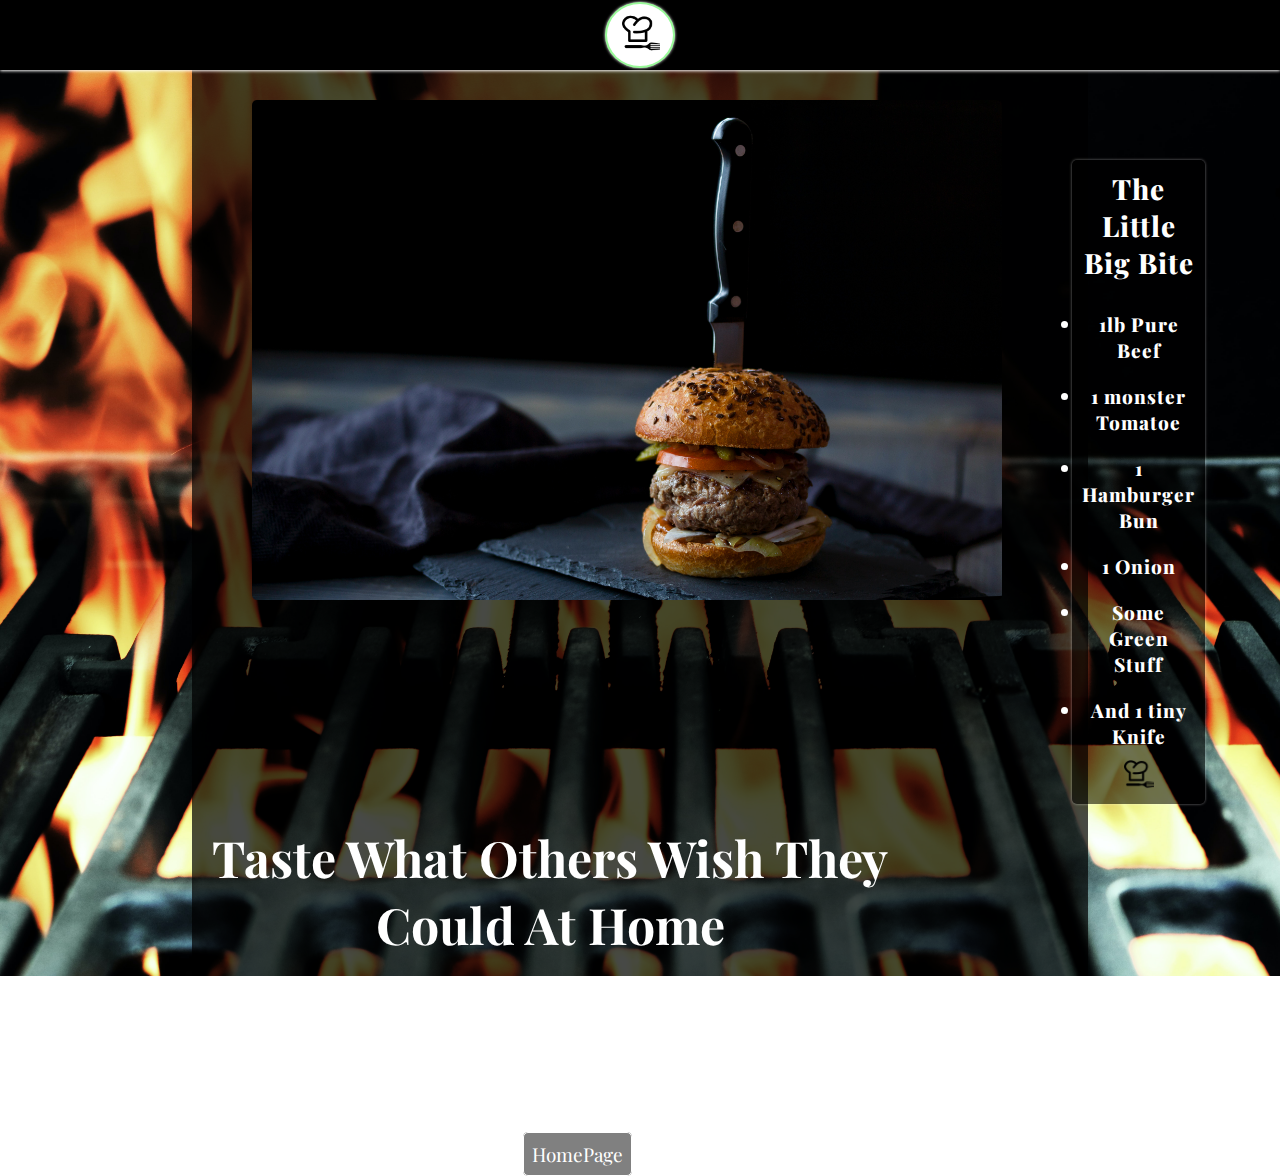
<file: grill.html>
<!DOCTYPE html>

<html lang="en">
   <head>
      <meta charset="utf-8" />
      <title>grill</title>
      <meta name="viewport" content="width=device-width,initial-scale=1.0" />
      <link
         href="https://fonts.googleapis.com/css2?family=Creepster&family=Great+Vibes&family=Montserrat:ital,wght@0,100;0,200;0,300;0,400;0,500;0,600;0,700;0,800;0,900;1,100;1,200;1,300;1,400;1,500;1,600;1,700;1,800;1,900&family=Playfair+Display:ital,wght@0,400;0,500;0,600;0,700;0,800;0,900;1,400;1,500;1,600;1,700;1,800;1,900&family=Press+Start+2P&display=swap"
         rel="stylesheet"
      >
   </head>




   
   <style>

        * {
           margin: 0;
           padding: 0;
           box-sizing: border-box;
       }

       .main-wrapper {
          width: 100%;
          max-width: 1920px;
          margin: 0 auto;
          height: 2000px;
       }




/*************************START***************************/
       
       body {
          font-family: 'Playfair Display', serif;
      }


       .loader {

       }


       .header-logo-outer-container {
            width: 100%;
            position: fixed;
            background-color: rgb(0, 0, 0);
            padding: 2px 0;
            box-shadow: 0 1px 3px 0 rgb(255, 255, 255);
       }

       .header-logo-container {
            width: 70px;
            margin: 0 auto;
            padding: 0 5px;
            /* border: 2px solid rgba(32, 31, 31, 0.11);*/
            border: 2px solid rgb(152, 250, 152);
            box-shadow: 0 0 3px 0 rgb(255, 255, 255);
            border-radius: 50%;
            background-color: rgb(255, 255, 255);
       }

       .header-logo {
            width: 38px;
            margin: 10px;
            background-color: #fff;
       }


       .grill__container {
           width: 100%;
       }



       .main__container {
           width: 100%;

           /*Say thanks 🙌
           Give a shoutout to Danny Gallegos on social or copy the text below to attribute.
           Photo by Danny Gallegos on Unsplash*/
           background-image: url(img/grill__background.jpg);
           background-position: center;
           background-repeat: no-repeat;
           background-size: cover;
       }


       .inner__container {
           width: 70%;
           height: 976px;
           margin: 0 auto;
           background-color: rgba(0, 0, 0, 0.712);
       }


       .burger {
           display: flex;
           width: 100%;
           padding: 50px 0 0 60px;
       }


       .burger__img {
           border-radius: 5px;
           margin-top: 50px;
       }


       .h3__p__grill {
           width: 20%;
           margin: 110px 0 20px 70px;
           border-radius: 5px;
           padding: 10px;
           text-align: center;
           font-size: 19px;
           font-weight: 600;
           letter-spacing: 1px;
           background-color: rgba(0, 0, 0, 0.555);
           box-shadow: 0px 0px 3px 0 rgba(255, 255, 255, 0.479);
       }



       .grill__h3 {
           padding-bottom: 20px;
           color: #fff;
           font-size: 28px;
           font-weight: 800;
           letter-spacing: 1px;
       }



       li {
           padding: 10px 0; 
           font-weight: 800;
           color: #fff;
       }



       #grill {
           width: 100%;
           margin: 0 auto;
           justify-content: center;
           text-align: center;
           
       }



       .h1__grill {
           width: 80%;
           margin: 0 auto;
           margin-right: 205px;
           padding-bottom: 35px;
           font-weight: 700;
           color: #fff;
           font-size: 50px;
           text-align: center;
       }



       .h3-bottom, .p-bottom {
           color: #fff;
       }



       .h3-bottom {
           max-width: 1220px;
           
       }


       .p-bottom {
           margin-bottom: 50px;
           padding: 10px 0 0 0;
           max-width: 1220px;
           text-align: center;
       }



       .button {
           color: #fff;
           font-size: 19px;
           margin-right: 125px;
           border: 1px solid #fff;
           background-color: rgba(17, 17, 17, 0.534);
           padding: 8px;
           border-radius: 5px;
           text-decoration: none;
       }



       .button:hover {
           color: rgb(152, 250, 152);
           border: 1px solid rgb(152, 250, 152);
           background-color: rgba(255, 255, 255, 0.144);
           transition: 0.4s;
       }

   </style>
                      

   <body>
    
       <section class="grill__container">
           <div class="main__container">
            <div class="header-logo-outer-container">
                <div class="header-logo-container">
                   <!--Icons made by <a href="http://www.freepik.com/" title="Freepik">Freepik</a>
                     from <a href="https://www.flaticon.com/" title="Flaticon">
                         www.flaticon.com</a>-->
                   <img
                      class="header-logo"
                      src="img/header-logo.png"
                      alt=""/>
                </div>
             </div>
               <div class="inner__container">
                   <!--Say thanks 🙌
                    Give a shoutout to Lidye on social or copy the text below to attribute.
                    Photo by Lidye on Unsplash-->
                   <div class="burger"> <img class="burger__img" src="img/burger.jpg" alt=""
                    width="750px" height="500px">
                    <div class="h3__p__grill">
                   <h3 class="grill__h3">The Little Big Bite</h3>
                   <ul>
                       <li>1lb Pure Beef</li>
                       <li>1 monster Tomatoe</li>
                       <li>1 Hamburger Bun</li>
                       <li>1 Onion</li>
                       <li>Some Green Stuff</li>
                       <li>And 1 tiny Knife</li>
                   </ul>
                   <img class="logo__grill" src="img/header-logo.png" alt="" width="30px">
                </div>
                </div>
                <div id="grill">
                   <h1 class="h1__grill">Taste What Others Wish They Could At Home</h1>
                   <h3 class="h3-bottom">How to make</h3>
                    <p class="p-bottom">Lorem ipsum dolor sit amet consectetur adipisicing elit. Distinctio dolore a tenetur magni tempora? Quia culpa ut id pariatur modi! Nesciunt asperiores placeat magnam earum animi iste in. Numquam saepe commodi quidem in quae voluptatem soluta amet libero. Deleniti id nulla repellat velit, nesciunt magnam! Deserunt, illo impedit! Quae, maxime.</p>
                    <a class="button" href="index.html">HomePage</a>
                </div>
               </div>
           </div>
       </section>


     
   </body>
   </html>
</file>
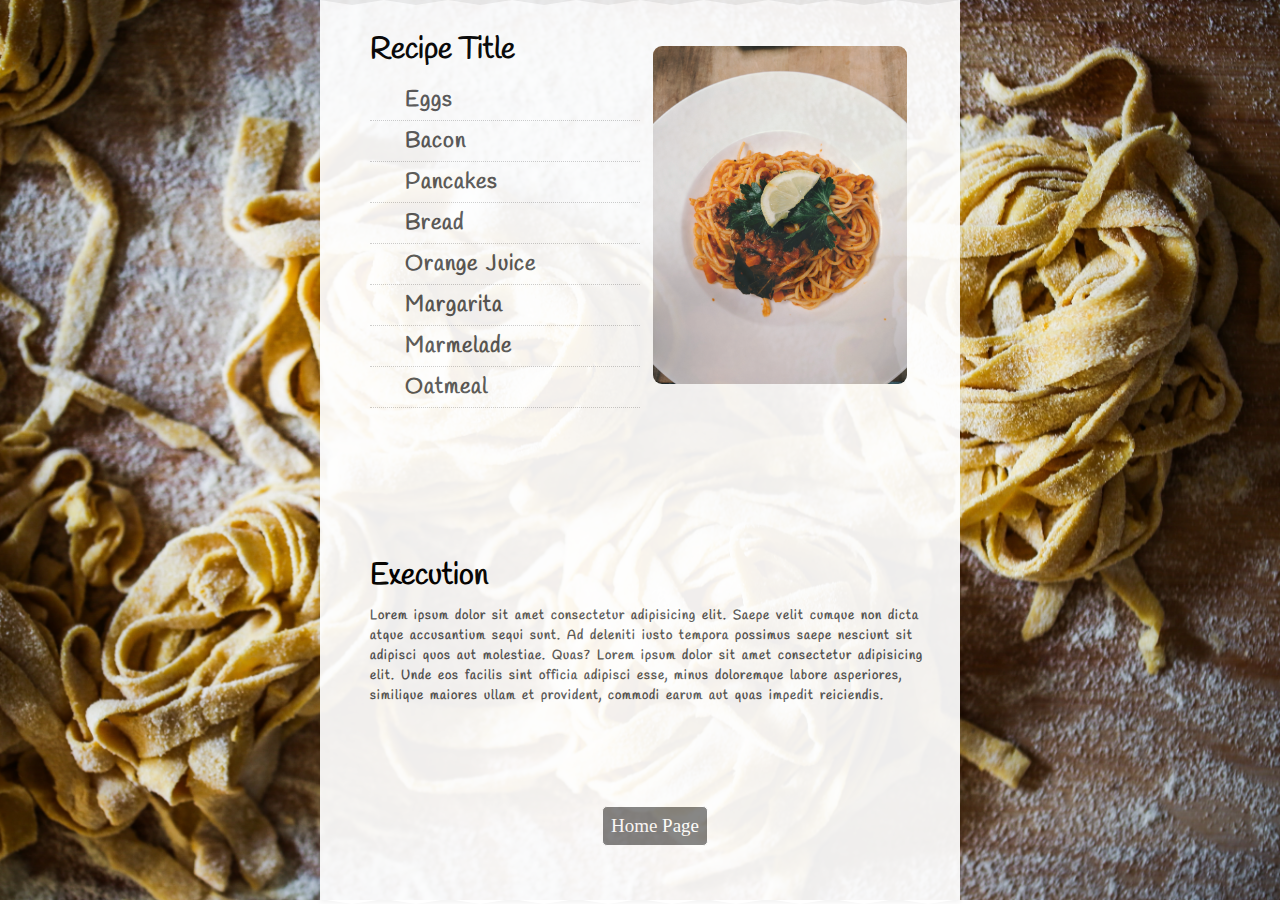
<file: pasta.html>
<!DOCTYPE html>
<html lang="en">
<head>
    <meta charset="UTF-8">
    <meta name="viewport" content="width=device-width, initial-scale=1.0">
    <link rel="stylesheet" href="./styles.css" />
    <link href="https://fonts.googleapis.com/css2?family=Handlee&display=swap" rel="stylesheet">
    <title>Pasta Section</title>
</head>
<body>
    <!--*********************************START-OF-RECIPE-SECTION*************************************-->
<section class="section-pasta">
    <div class="recipe-container">
      <!-- <img class="background-img" src="./img/pasta-background.jpg">-->
       <div class="recipe-col1"></div>
          <div class="recipe-col2">
             <div class="grey-container">
                <div class="recipe-row1-left">
                   <div class="lines"></div>
                   <h3 class="recipe-title">Recipe Title </h3>
                   <ul class="recipe-list">
                     <li>Eggs</li>
                     <li>Bacon</li>
                     <li>Pancakes</li>
                     <li>Bread</li>
                     <li>Orange Juice</li>
                     <li>Margarita</li>
                     <li>Marmelade</li>
                     <li>Oatmeal</li>
                   </ul>
               </div>
               <div class="recipe-row1-right">  
                 <img class="recipe-img" src="./img/pasta-napolitana.jpg">
              </div>
              <div class="recipe-row2">
                 <h3 class="recipe-title">Execution</h3>
                 <p class="recipe-list">Lorem ipsum dolor sit amet consectetur adipisicing elit. Saepe velit cumque non dicta atque accusantium sequi sunt. Ad deleniti iusto tempora possimus saepe nesciunt sit adipisci quos aut molestiae. Quas? Lorem ipsum dolor sit amet consectetur adipisicing elit. Unde eos facilis sint officia adipisci esse, minus doloremque labore asperiores, similique maiores ullam et provident, commodi earum aut quas impedit reiciendis.</p>
                 <div class="button-center"><a class="button-pasta" href="index.html">Home Page</a></div>
              </div>
            </div>
         </div>  
         <div class="recipe-col3"></div>
      </div>
    </div>
</section>
 <!--*********************************END-OF-RECIPE-SECTION*************************************-->
</body>
</html>
</file>
<file: styles.css>
* {
   margin: 0;
   padding: 0;
   box-sizing: border-box;
}

.main-wrapper {
   width: 100%;
   max-width: 1920px;
   margin: 0 auto;
}

/**********************************HEADER*********************************/

header {
   width: 100%;
   /*Say thanks 🙌
   Give a shoutout to Lukas Blazek on social or copy the text below to attribute.
   Photo by Lukas Blazek on Unsplash*/
   background-image: url(img/header-background.jpg);
   background-position: center;

   background-repeat: no-repeat;
   background-size: cover;
}

.header-container {
   width: 100%;
   margin: 0 auto;
   justify-content: center;
   align-items: center;
   text-align: center;
}

.header-logo-outer-container {
   width: 100%;
   max-width: 1920px;
   position: fixed;
   background-color: rgba(255, 255, 255, 0.767);
   padding: 2px 0;
   box-shadow: 8px 8px 10px 0 rgba(0, 0, 0, 0.31);
   z-index: 10;
}

.header-logo-container {
   width: 70px;
   margin: 0 auto;
   padding: 0 5px;
   /* border: 2px solid rgba(32, 31, 31, 0.11);*/
   border: 2px solid rgba(152, 250, 152, 0.377);
   border-radius: 50%;
   background-color: rgba(255, 255, 255, 0.726);
}

.header-logo {
   width: 38px;
   margin: 10px;
   background-color: #fff;
}

.header-h1 {
   padding: 300px 5px 20px 5px;
   font-size: 70px;
   font-weight: 600;
   color: rgba(17, 17, 17, 0.644);
   letter-spacing: 15px;
   word-spacing: 5px;
   font-family: 'Playfair Display', serif;
}

.header-h3 {
   font-size: 35px;
   font-weight: 600;
   color: rgba(17, 17, 17, 0.705);
   letter-spacing: 2px;
   font-family: 'Great Vibes', cursive;
}

nav {
   width: 100%;
   margin-top: 430px;
   padding-bottom: 35px;
}

ul {
   width: 50%;
   margin: 0 auto;
}

li {
   display: inline-block;
   padding: 10px 20px;
}

.header-a-nav {
   text-decoration: none;
   color: rgba(17, 17, 17, 0.74);
   font-size: 40px;
   letter-spacing: 1px;
   font-weight: 700;
   font-family: 'Playfair Display', serif;
}

.header-a-nav:hover {
   color: rgba(17, 17, 17, 0.466);
   transition: 0.4s;
}

/****************************HEADER-MEDIA-QUERIES****************************/

@media screen and (max-width: 1800px) and (min-width: 850px) {
   nav {
      margin-top: 330px;
      padding-bottom: 40px;
   }

   ul {
      width: 100%;
   }

   li {
      padding: 10px 10px;
   }

   .header-a-nav {
      font-size: 17px;
      letter-spacing: 1px;
   }
}

/****************************HEADER-MEDIA-QUERIES****************************/

@media screen and (max-width: 850px) and (min-width: 560px) {
   nav {
      margin-top: 330px;
      padding-bottom: 40px;
   }

   ul {
      width: 100%;
   }

   li {
      padding: 10px 10px;
   }

   .header-a-nav {
      font-size: 17px;
      letter-spacing: 1px;
   }
}
/***************************END_OF_HEADER************************/

.sec-one {
   width: 100%;
   height: 450px;
   background-color: rgba(152, 250, 152, 0.144);
}

.section-one-p-container {
   width: 80%;
   margin: 0 auto;
   justify-content: center;
}

.section-one-p {
   text-align: center;
   font-size: 35px;
   font-weight: 800;
   letter-spacing: 6px;
   word-spacing: 5px;
   padding: 230px 0 0 0;
   color: rgba(17, 17, 17, 0.507);
   font-family: 'Playfair Display', serif;
}

.section-one-p-two {
   margin: 0 auto;

   padding-top: 10px;
   color: rgba(17, 17, 17, 0.212);
   font-weight: 900;
   text-align: center;
}

/***************************FIRST_CATEGORY_SECTION************************/
.category--background {
   background-image: url(./img/italy.jpg);
   background-position: center;
   background-repeat: no-repeat;
   background-size: cover;
}

.category--background__cover {
   background-color: rgba(0, 0, 0, 0.85);
}

.category {
   width: 60%;
   margin: 0 auto;
   height: 100vh;
   display: flex;
   flex-direction: column;
   align-items: center;
}

.category__content {
   width: 100%;
   height: calc(100vh - 70px);
   display: flex;
   flex-direction: column;
   justify-content: center;
   align-items: center;
}

.content__headline {
   text-align: center;
   margin-bottom: 1.5rem;
   color: #fff;
   font-size: 35px;
   font-family: 'Great Vibes', cursive;
}

.content__grid {
   display: grid;
   grid-template: repeat(2, 1fr) / repeat(3, 1fr);
   gap: 1.5rem;
}

.grid__item {
   width: 280px;
   height: 280px;
   border-radius: 3px;
   box-shadow: 2px 2px 5px rgb(58, 58, 58);
   background-position: center;
   background-size: cover;
   color: #fff;
   overflow: hidden;
   position: relative;
}

.grid__item--picture1 {
   background-image: url(./img/armin/pasta.jpg);
}

.grid__item--picture2 {
   background-image: url(./img/armin/pasta2.jpg);
}

.grid__item--picture3 {
   background-image: url(./img/armin/pasta3.jpg);
}

.grid__item--picture4 {
   background-image: url(./img/armin/pasta4.jpg);
}

.grid__item--picture5 {
   background-image: url(./img/armin/pasta5.jpg);
}

.grid__item--picture6 {
   background-image: url(./img/armin/pasta6.jpg);
}

.share-modal {
   display: none;
   transition: all 0.3s ease-in-out;
}

.share-modal__close {
   display: inline-block;
   align-self: end;
   margin-right: 10px;
   padding: 3px;
   border: 1px solid #fff;
   border-radius: 3px;
   cursor: pointer;
   font-size: 0.7rem;
}

.share-modal__h4 {
   font-family: 'Great Vibes', cursive;
   font-size: 2rem;
}

.share-modal--visible {
   display: block;
   position: absolute;
   top: 50%;
   transform: translateY(-50%);
   width: 280px;
   height: 280px;
   background-color: rgb(136, 182, 136);
   z-index: 5;
   display: flex;
   flex-direction: column;
   justify-content: space-evenly;
   align-items: center;
}

.share-modal--dynamic {
   height: 100px;
   display: flex;
   flex-direction: column;
   justify-content: space-evenly;
   align-items: center;
}

.share-modal--dynamic img {
   width: 50px;
   cursor: pointer;
}

.item__description {
   height: 100%;
   border-radius: 3px;
   display: flex;
   flex-direction: column;
   justify-content: space-around;
   align-items: center;
   background-color: rgba(44, 44, 44, 0.89);
   text-align: center;
   transform: translateY(85%);
   transition: 1s ease-in-out;
}

.item__description:hover {
   transform: translateY(0%);
}

.description__magni {
   height: 35px;
   transition: all 0.4s ease-in-out;
}

.description__magni--animated {
   transform: translateY(-10px) rotate(360deg) scale(1.3, 1.3);
}

.description__h4 {
   font-size: 1.5rem;
   color: rgb(94, 179, 94);
}

.description__p {
   line-height: 1.5;
}

.description__link-container {
   display: flex;
   justify-content: center;
   align-items: center;
   transition: all 0.2s ease-in-out;
}

.description__link-container:hover {
   transform: translateX(0.5rem);
}

.link-container__arrow {
   height: 0.8rem;
   width: 0.8rem;
}

.link-container__link {
   font-size: 0.8rem;
   color: #fff;
   text-decoration: none;
   color: rgb(94, 179, 94);
}

.share__p {
   margin-bottom: 1rem;
}

.nav2 {
   margin-top: 0;
   padding-bottom: 0;
}

.ul2 {
   display: flex;
   justify-content: center;
}

.two {
   font-family: 'Great Vibes', cursive;
   font-size: 28px;
   letter-spacing: 5px;
   font-weight: 600;
   color: #fff;
}

.two:hover {
   color: #f0feef;
   opacity: 0.6;
}

/**********************SECTION-QUOTE_ONE*********************/

.sec-quote {
   width: 100%;
   height: 450px;
   background-color: #f0feef;
}

.quote-container {
   width: 60%;
   margin: 0 auto;
}

.links__link {
   text-decoration: none;
}

.quote-inner-container {
   display: flex;
   width: 100%;
   padding-top: 180px;
   text-align: center;
}

.your-taste {
   font-size: 27px;
   font-style: oblique;
   animation: taste 3s linear infinite alternate;
}

@keyframes taste {
   100% {
      color: rgb(28, 196, 173);
   }
}

.quote-sec-1-p {
   padding-top: 50px;
   padding-left: 20px;
   font-size: 22px;
   font-style: italic;
   word-spacing: 2px;
   font-weight: 700;
   color: rgba(17, 17, 17, 0.507);
   font-family: 'Playfair Display', serif;
}

.sec-quote-img {
   border-radius: 5px;
   transform: rotate(-25deg) scale(1.1);
   box-shadow: -8px 16px 10px -8px rgba(0, 0, 0, 0.4);
   animation: img 2s linear infinite alternate;
}

.footer-p {
   text-align: center;
   padding-top: 100px;
}

/**********************SECTION-QUOTE_End*********************/

/**********************SECTION-QUOTE_ONE*********************/

.links__link {
   text-decoration: none;
}

.links__link {
   text-decoration: none;
}

.links__link {
   text-decoration: none;
}

.links__icon {
   transition: all 0.2s ease-in-out;
   cursor: pointer;
}

.links__icon:hover {
   transform: scale(1.1, 1.1);
}

/**********************RECIPE-SECTION-START*********************/

.recipe-container {
   display: flex;
   justify-content: center;
   height: 100vh;
}
.section-pasta {
   background-image: url(img/pasta-background.jpg);
   background-position: center;
   background-repeat: no-repeat;
   background-size: cover;
   width: 100%;
}

.recipe-col1 {
   width: 25%;
   height: 100vh;
   margin: 0;
}

.recipe-col3 {
   width: 25%;
   height: 100vh;
   margin: 0;
}

.recipe-col2 {
   position: absolute;
   display: flex;
   background-color: #f5f5f5;
   opacity: 93%;
   width: 50%;
   height: 100vh;
}
/**********************RIPPED PAPER START*********************/
.recipe-col2 .grey-container {
   height: auto;
   overflow: hidden;
   padding: 20px;
   background: #fff;
   box-shadow: 0 3px 5px rgba(0, 0, 0, 0.05);
}
.recipe-col2 .grey-container:before,
.recipe-col2 .grey-container:after {
   content: '';
   height: 2px;
   position: absolute;
   left: 0;
   right: 0;
   -webkit-clip-path: polygon(
      0% 0%,
      5% 100%,
      10% 0%,
      15% 100%,
      20% 0%,
      25% 100%,
      30% 0%,
      35% 100%,
      40% 0%,
      45% 100%,
      50% 0%,
      55% 100%,
      60% 0%,
      65% 100%,
      70% 0%,
      75% 100%,
      80% 0%,
      85% 100%,
      90% 0%,
      95% 100%,
      100% 0%
   );
}
.recipe-col2 .grey-container:before {
   background-color: #eee;
   top: 0;
}
.recipe-col2 .grey-container:after {
   background-color: #fff;
   bottom: -2px;
}
/**********************RIPPED PAPER END*********************/
.grey-container {
   display: flex;
   flex-wrap: wrap;
   justify-content: flex-start;
   width: 100%;
}

.recipe-row1-left {
   display: flex;
   flex-direction: column;
   width: 50%;
   height: 60%;
   align-items: left;
   padding-left: 30px;
}

.recipe-row1-right {
   display: flex;
   width: 50%;
   height: 60%;
   padding-top: 20px;
   padding-left: 40px;
   justify-content: center;
}

.recipe-row2 {
   display: flex;
   flex-direction: column;
   height: 40%;
   width: 100%;
   align-items: left;
   padding-left: 30px;
   padding-top: 10px;
}

.recipe-img {
   border: 1px solid white;
   border-radius: 4px;
   padding: 5px;
   width: 250px;
   height: 200px;
   display: flex;
   flex-shrink: inherit;
}

.recipe-title {
   font-family: courier, monospace;
   font-weight: normal;
   padding-top: 10px;
   padding-bottom: 10px;
   float: left;
}

.recipe-list {
   color: #555;
   padding: 0 !important;
   font-family: courier, monospace;
   display: flex;
   flex-direction: column;
   font-size: 12px;
   letter-spacing: 1px;
   word-spacing: 2px;
}

.recipe-list li {
   list-style: none;
   border-bottom: 1px dotted #ccc;
   text-indent: 25px;
   padding: 10px;
   text-transform: capitalize;
   font-size: 22px;
}

.list li:hover {
   background-color: #f0f0f0;
   -webkit-transition: all 0.2s;
   -moz-transition: all 0.2s;
   -ms-transition: all 0.2s;
   -o-transition: all 0.2s;
}

.lines {
   border-left: 1px solid #ffaa9f;
   border-right: 1px solid #ffaa9f;
   width: 2px;
   float: left;
   height: auto;
   margin-left: 10px;
}

.background-img {
   position: relative;
   width: 100%;
   height: 100%;
}

.button-center {
   display: flex;
   justify-content: center;
   align-items: center;
}
.button-pasta {
   color: #fff;
   font-size: 19px;
   border: 1px solid #fff;
   background-color: rgba(17, 17, 17, 0.534);
   padding: 8px;
   margin-top: 100px;
   border-radius: 5px;
   text-decoration: none;
   text-align: center;
   max-width: 300px;
}

.button-pasta:hover {
   color: darkgrey;
   border: 1px solid darkgrey;
   background-color: rgba(255, 255, 255, 0.144);
   transition: 0.4s;
}
/**********************RECIPE-SECTION-END*********************/

.recipe-container {
   display: flex;
   justify-content: center;
   width: 100%;
}

.recipe-col1 {
   width: 25%;
   height: 100vh;
   max-width: 1220px;
   margin: 0;
}

.recipe-col3 {
   width: 25%;
   max-width: 1220px;
   height: 100vh;
   margin: 0;
}

.recipe-col2 {
   position: absolute;
   display: flex;
   background-color: #f5f5f5;
   width: 50%;
   max-width: 1220px;
   height: 100vh;
}
/**********************RIPPED PAPER START*********************/
.recipe-col2 .grey-container {
   height: auto;
   overflow: hidden;
   padding: 20px;
   background: #fff;
   box-shadow: 0 3px 5px rgba(0, 0, 0, 0.05);
}
.recipe-col2 .grey-container:before,
.recipe-col2 .grey-container:after {
   content: '';
   height: 5px;
   position: absolute;
   left: 0;
   right: 0;
   -webkit-clip-path: polygon(
      0% 0%,
      5% 100%,
      10% 0%,
      15% 100%,
      20% 0%,
      25% 100%,
      30% 0%,
      35% 100%,
      40% 0%,
      45% 100%,
      50% 0%,
      55% 100%,
      60% 0%,
      65% 100%,
      70% 0%,
      75% 100%,
      80% 0%,
      85% 100%,
      90% 0%,
      95% 100%,
      100% 0%
   );
}
.recipe-col2 .grey-container:before {
   background-color: #eee;
   top: 0;
}
.recipe-col2 .grey-container:after {
   background-color: #fff;
   bottom: -4px;
}
/**********************RIPPED PAPER END*********************/
.grey-container {
   display: flex;
   flex-wrap: wrap;
   justify-content: flex-start;
   width: 100%;
   max-width: 1220px;
}

.recipe-row1-left {
   display: flex;
   flex-direction: column;
   width: 50%;
   height: 60%;
   align-items: left;
   padding-left: 30px;
}

.recipe-row1-right {
   display: flex;
   width: 50%;
   height: 60%;
   padding-top: 20px;
   padding-left: 40px;
   justify-content: center;
}

.recipe-row2 {
   display: flex;
   flex-direction: column;
   height: 40%;
   width: 100%;
   align-items: left;
   padding-left: 30px;
   padding-top: 10px;
}

.recipe-img {
   border: 1px solid white;
   border-radius: 4px;
   padding: 5px;
   margin-right: 60px;
   width: 400px;
   height: 500px;
   border-radius: 15px;
}

@media screen and (max-width: 1400px) and (min-width: 1100px) {
   .recipe-img {
      width: 300px;
      height: 350px;
   }
}

@media screen and (max-width: 1100px) and (min-width: 800px) {
   .recipe-img {
      width: 200px;
      height: 300px;
      margin-right: 0px;
   }
}

.recipe-title {
   font-size: 30px;
   font-family: 'Handlee', cursive;
   font-weight: 600;
   padding-top: 10px;
   padding-bottom: 10px;
   float: left;
}

.recipe-list {
   color: #555;
   font-size: 13px;
   font-weight: bold;
   line-height: 20px;
   padding: 0 !important;
   font-family: 'Handlee', cursive;
   display: flex;
   flex-direction: column;
}

.recipe-list li {
   list-style: square;
   border-bottom: 1px dotted #ccc;
   text-indent: 25px;
   padding: 10px;
   text-transform: capitalize;
}

.lines {
   border-left: 1px solid #ffaa9f;
   border-right: 1px solid #ffaa9f;
   width: 2px;
   float: left;
   height: auto;
   margin-left: 10px;
}

.background-img {
   position: relative;
   width: 100%;
   height: 100%;
}

@media screen and (max-height: 600px) and (min-height: 450px) {
   .recipe-img {
      width: 200px;
      height: 250px;
      margin-right: 0px;
   }

   .recipe-title {
      font-size: 20px;
      font-family: 'Handlee', cursive;
      font-weight: 600;
      padding-top: 10px;
      padding-bottom: 10px;
      float: left;
   }

   .recipe-list {
      color: #555;
      font-size: 11px;
      font-weight: bold;
      line-height: 20px;
      padding-top: 50px;
      font-family: 'Handlee', cursive;
      display: flex;
      flex-direction: column;
   }

   .recipe-list li {
      list-style: square;
      border-bottom: 1px dotted #ccc;
      text-indent: 25px;
      padding: 5px;
      font-size: 13px;
      text-transform: capitalize;
   }

   .button-pasta {
      color: #fff;
      font-size: 19px;
      border: 1px solid #fff;
      background-color: rgba(17, 17, 17, 0.534);
      padding: 8px;
      margin-top: 15px;
      border-radius: 5px;
      text-decoration: none;
      text-align: center;
      max-width: 300px;
   }
}
/**********************RECIPE-SECTION-END*********************/
</file>
